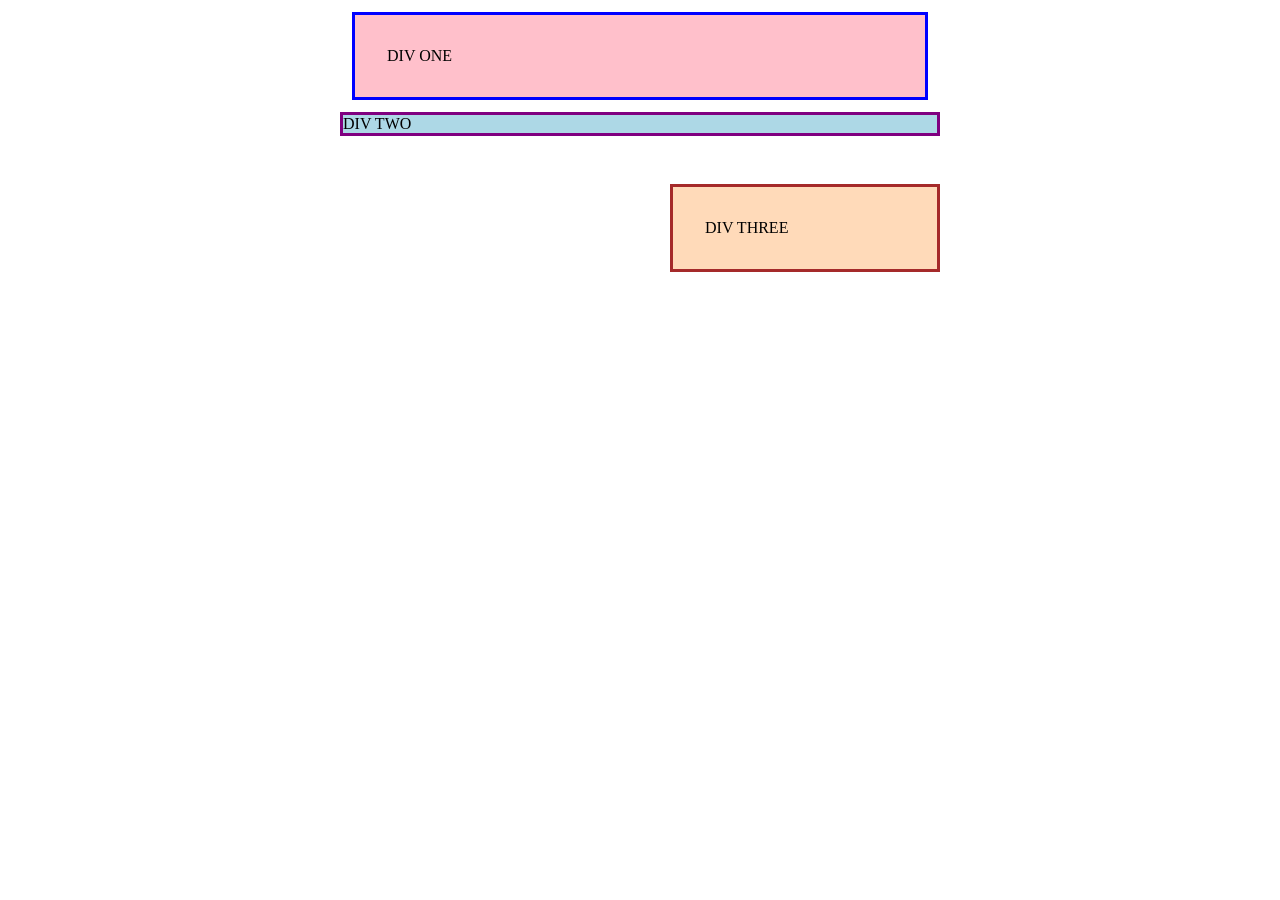
<file: foundations/block-and-inline/my-solutions/01-margin-and-padding-1/index.html>
<!DOCTYPE html>
<html lang="en">
  <head>
    <meta charset="UTF-8">
    <meta http-equiv="X-UA-Compatible" content="IE=edge">
    <meta name="viewport" content="width=device-width, initial-scale=1.0">
    <title>Margin and Padding exercise</title>
    <link rel="stylesheet" href="style.css">
  </head>
  <body>
    <div class="one">
      DIV ONE
    </div>
    <div class="two">
      DIV TWO
    </div>
    <div class="three">
      DIV THREE
    </div>
  </body>
</html>
</file>
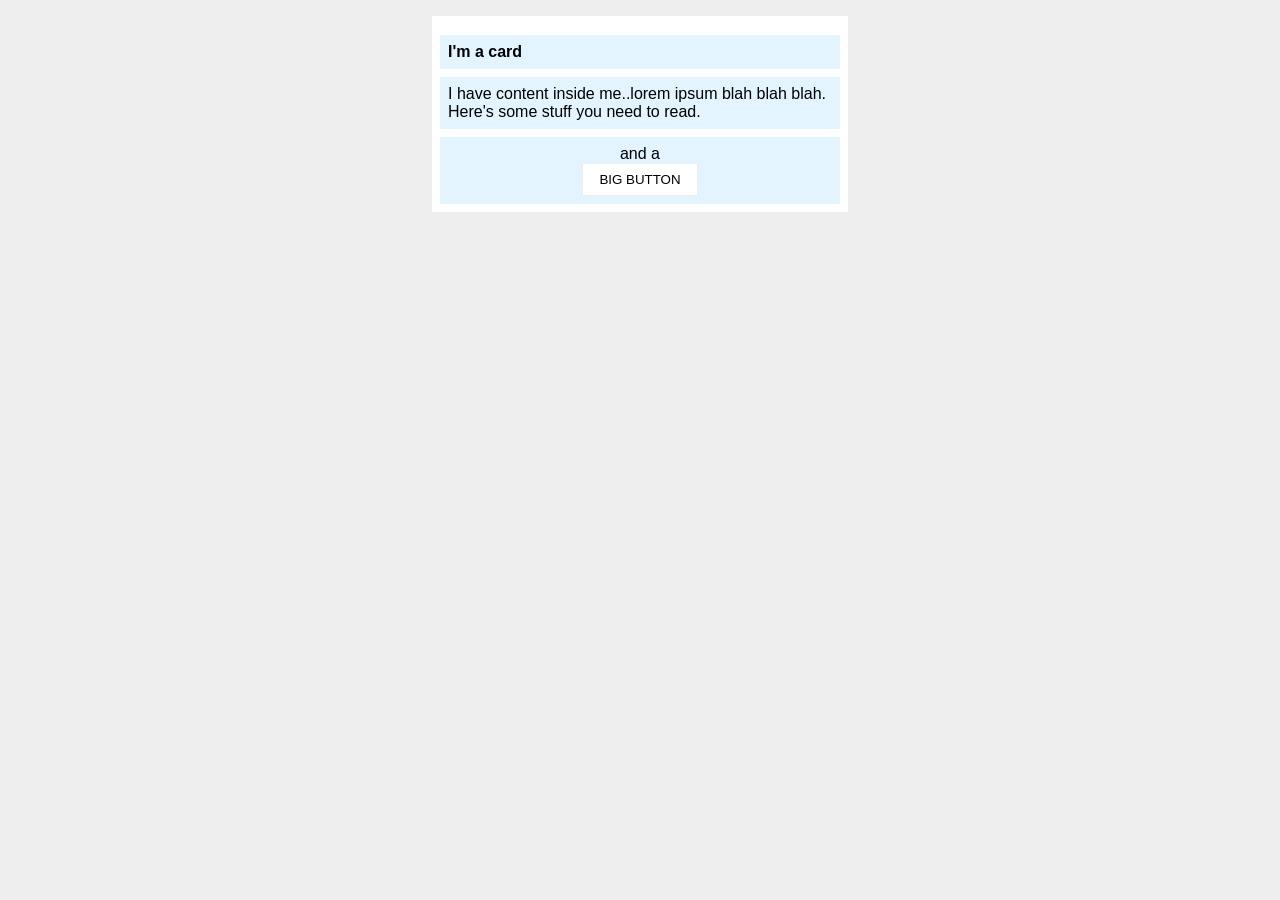
<file: foundations/block-and-inline/my-solutions/02-margin-and-padding-2/index.html>
<!DOCTYPE html>
<html lang="en">
  <head>
    <meta charset="UTF-8">
    <meta http-equiv="X-UA-Compatible" content="IE=edge">
    <meta name="viewport" content="width=device-width, initial-scale=1.0">
    <title>Margin and Padding exercise 2</title>
    <link rel="stylesheet" href="style.css">
  </head>
  <body>
    <div class="card">
      <h1 class="title">I'm a card</h1>
      <div class="content">I have content inside me..lorem ipsum blah blah blah. Here's some stuff you need to read.</div>
      <div class="button-container">and a <button>BIG BUTTON</button></div>
    </div>
  </body>
</html>
</file>
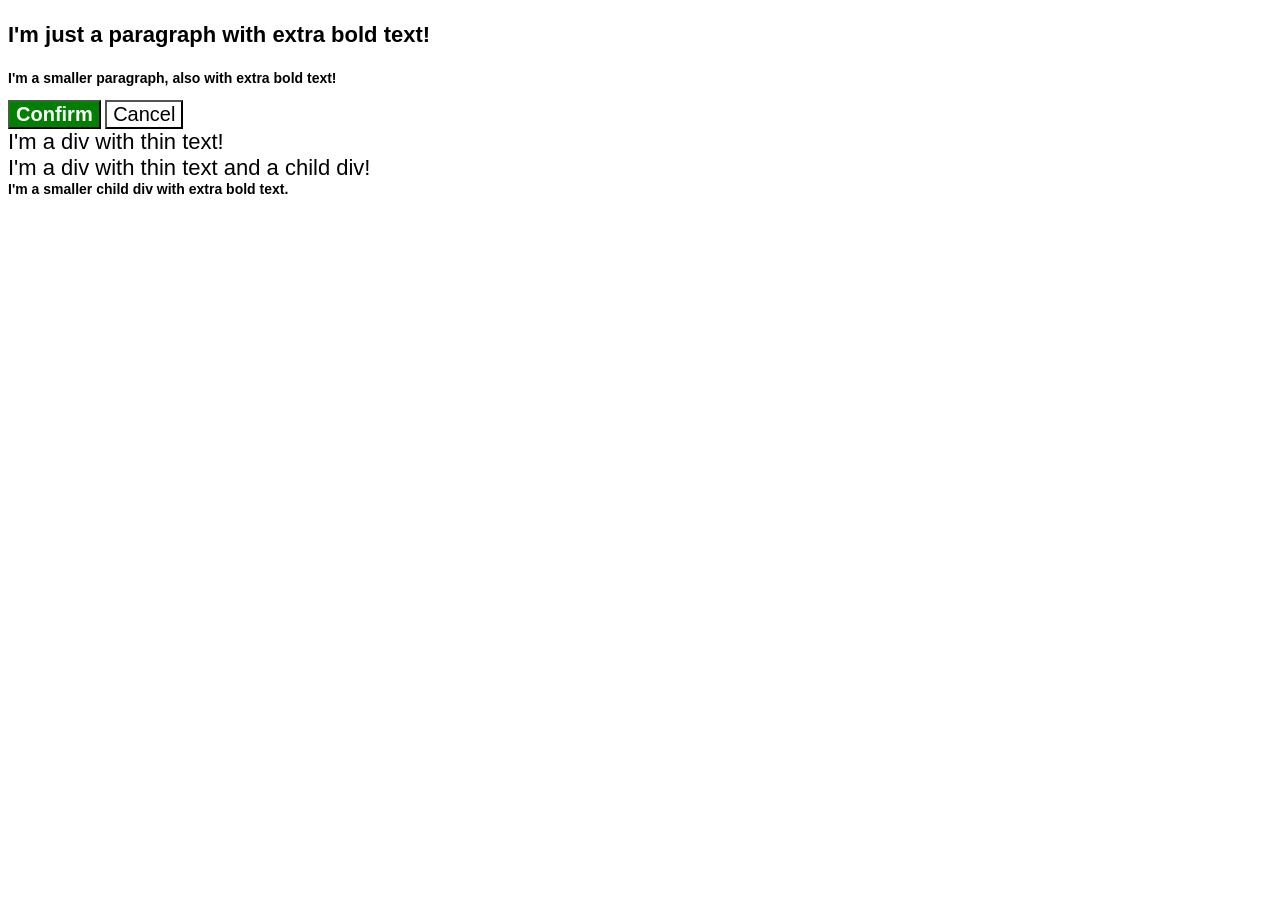
<file: foundations/cascade/my-solution/01-cascade-fix/index.html>
<!DOCTYPE html>
<html lang="en">
  <head>
    <meta charset="UTF-8">
    <meta http-equiv="X-UA-Compatible" content="IE=edge">
    <meta name="viewport" content="width=device-width, initial-scale=1.0">
    <title>Fix the Cascade</title>
    <link rel="stylesheet" href="style.css">
  </head>
  <body>
    <p class="para">I'm just a paragraph with extra bold text!</p>
    <p class="para small-para">I'm a smaller paragraph, also with extra bold text!</p>

    <button id="confirm-button" class="button confirm">Confirm</button>
    <button id="cancel-button" class="button cancel">Cancel</button>

    <div class="text">I'm a div with thin text!</div>
    <div class="text">I'm a div with thin text and a child div!
      <div class="text child">I'm a smaller child div with extra bold text.</div>
    </div>
  </body>
</html>
</file>
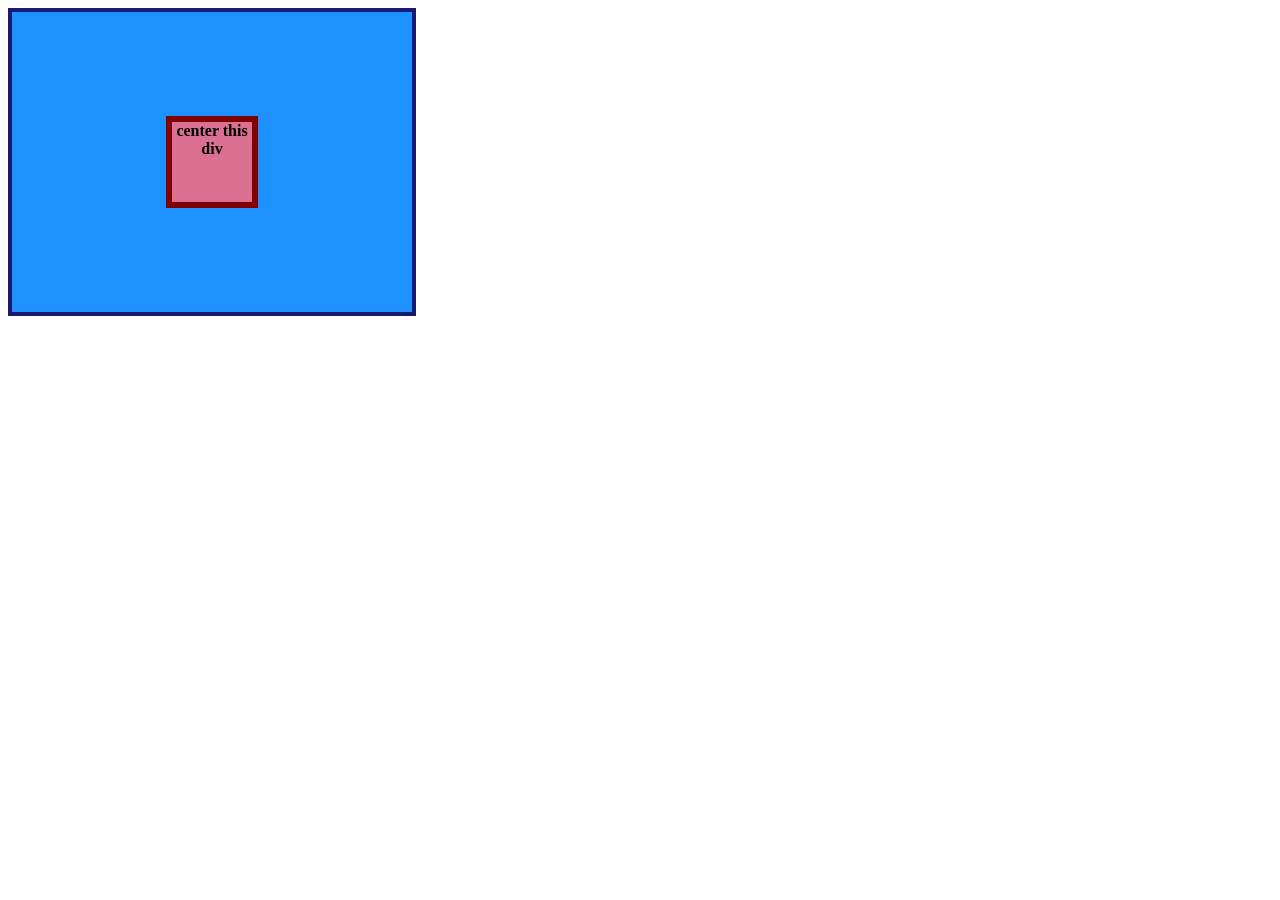
<file: foundations/flex/my-solutions/01-flex-center/index.html>
<!DOCTYPE html>
<html lang="en">
  <head>
    <meta charset="UTF-8">
    <meta http-equiv="X-UA-Compatible" content="IE=edge">
    <meta name="viewport" content="width=device-width, initial-scale=1.0">
    <title>CENTER THIS DIV</title>
    <link rel="stylesheet" href="style.css">
  </head>
  <body>
    <div class="container">
      <div class="box">center this div</div>
    </div>
  </body>
</html>
</file>
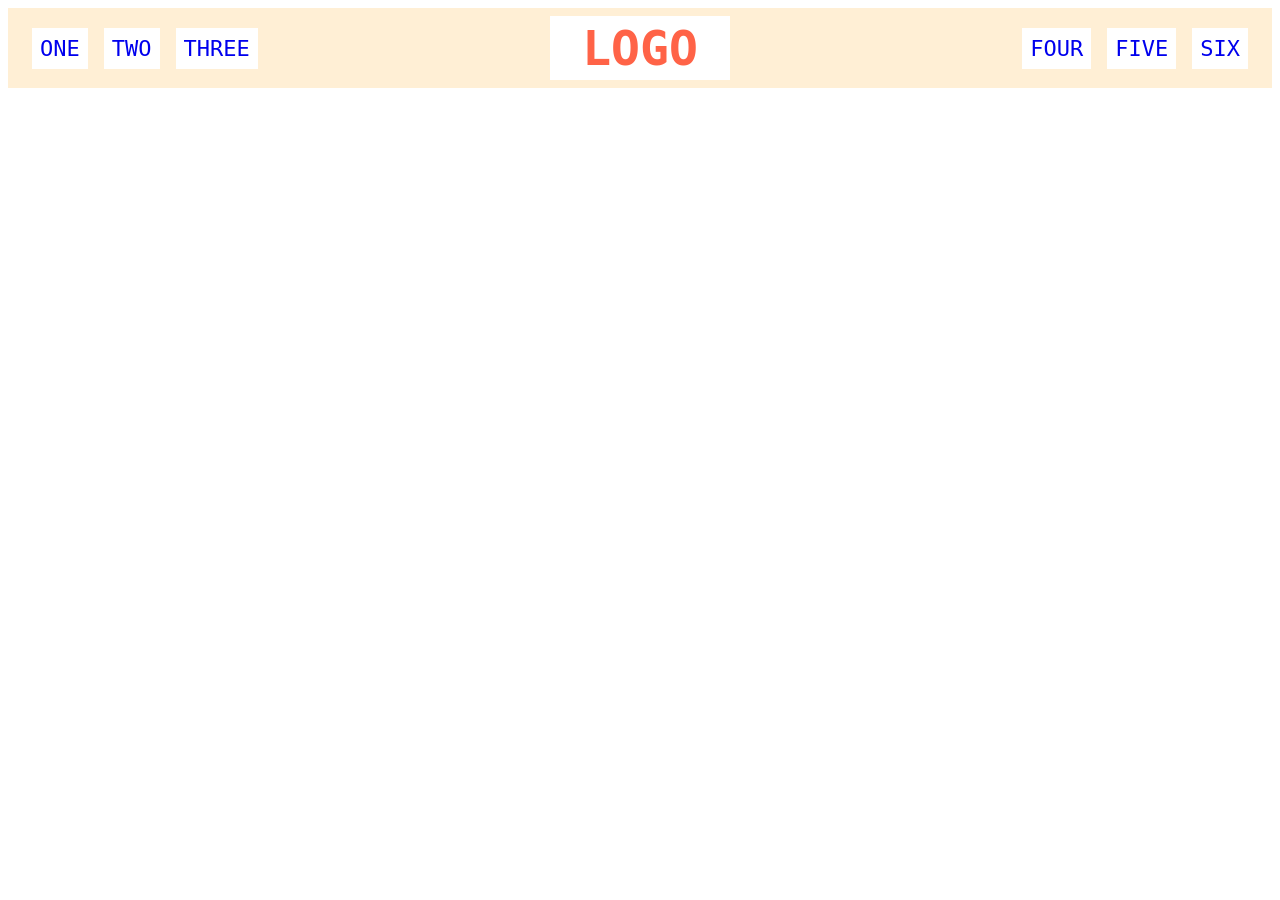
<file: foundations/flex/my-solutions/02-flex-header/index.html>
<!DOCTYPE html>
<html lang="en">
  <head>
    <meta charset="UTF-8">
    <meta http-equiv="X-UA-Compatible" content="IE=edge">
    <meta name="viewport" content="width=device-width, initial-scale=1.0">
    <title>Flex Header</title>
    <link rel="stylesheet" href="style.css">
  </head>
  <body>
    <div class="header">
      <div class="left-links">
        <ul>
          <li><a href="#">ONE</a></li>
          <li><a href="#">TWO</a></li>
          <li><a href="#">THREE</a></li>
        </ul>
      </div>
      <div class="logo">LOGO</div>
      <div class="right-links">
        <ul>
          <li><a href="#">FOUR</a></li>
          <li><a href="#">FIVE</a></li>
          <li><a href="#">SIX</a></li>
        </ul>
      </div>
    </div>
  </body>
</html>
</file>
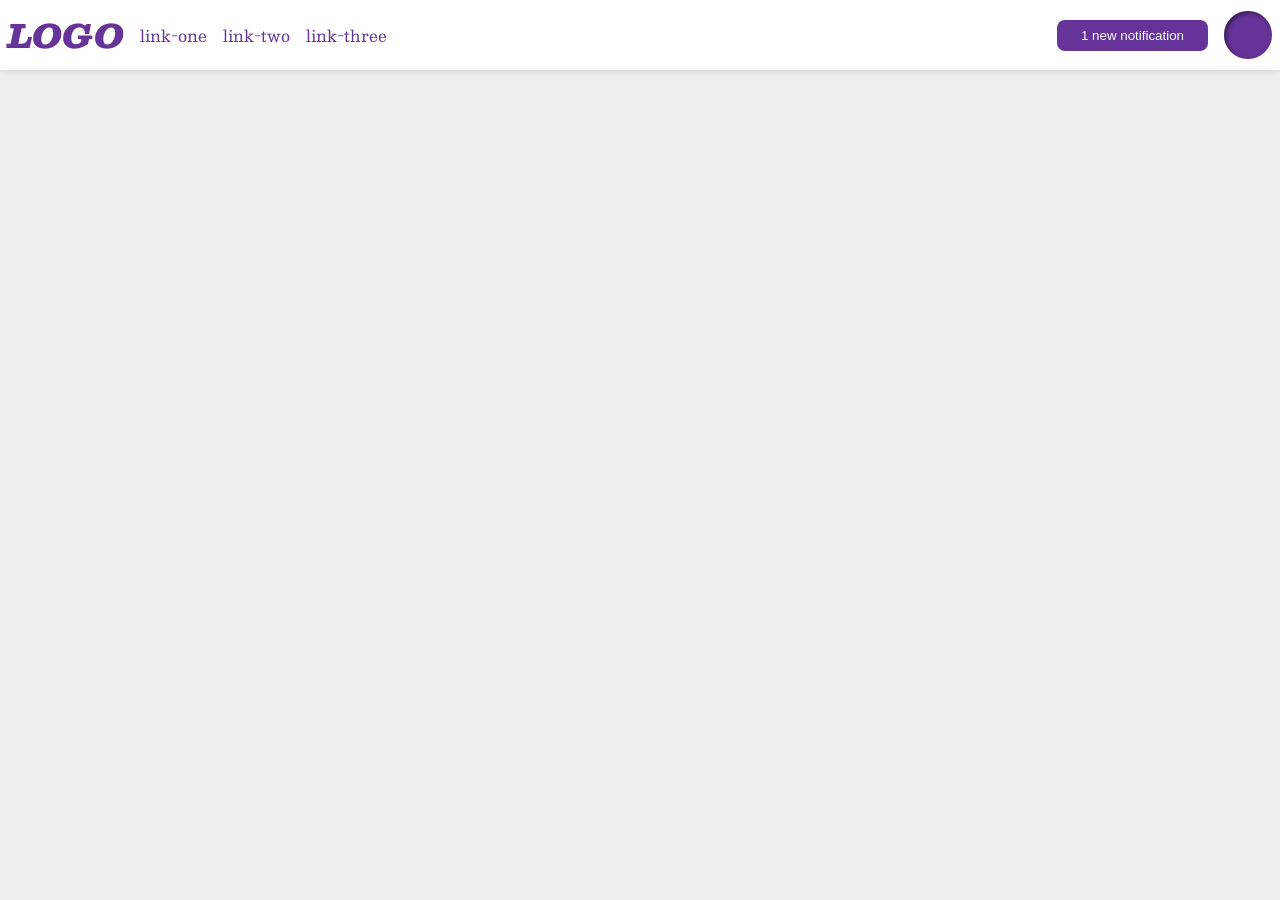
<file: foundations/flex/my-solutions/03-flex-header-2/index.html>
<!DOCTYPE html>
<html lang="en">
  <head>
    <meta charset="UTF-8">
    <meta http-equiv="X-UA-Compatible" content="IE=edge">
    <meta name="viewport" content="width=device-width, initial-scale=1.0">
    <title>Flex Header 2</title>
    <link rel="stylesheet" href="style.css">
  </head>
  <body>
    <div class="header">
      <div class="header-items header-left">
        <div class="logo">
          LOGO
        </div>
        <ul class="links">
          <li><a href="https://google.com">link-one</a></li>
          <li><a href="https://google.com">link-two</a></li>
          <li><a href="https://google.com">link-three</a></li>
        </ul>
      </div>
      <div class="header-items">
        <button class="notifications">
          1 new notification
        </button>
        <div class="profile-image"></div>
      </div>
    </div>
  </body>
</html>
</file>
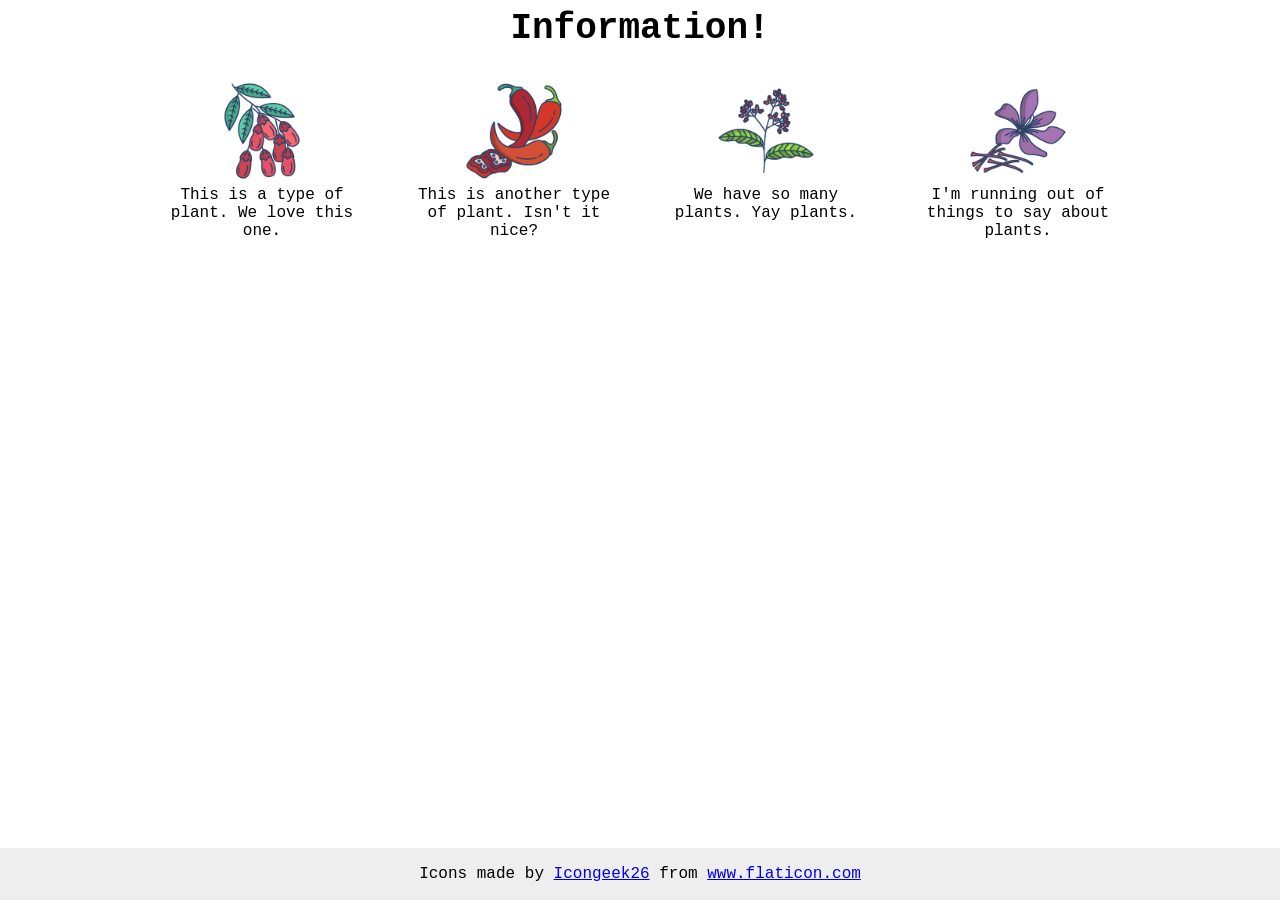
<file: foundations/flex/my-solutions/04-flex-information/index.html>
<!DOCTYPE html>
<html lang="en">
  <head>
    <meta charset="UTF-8">
    <meta http-equiv="X-UA-Compatible" content="IE=edge">
    <meta name="viewport" content="width=device-width, initial-scale=1.0">
    <title>Information</title>
    <link rel="stylesheet" href="style.css">
  </head>
  <body>

    <div class="title">Information!</div>
    
    <div class="information">
      <div class="item">
        <img src="./images/barberry.png" alt="barberry">
        <div class="text">This is a type of plant. We love this one.</div>
      </div>
      
      <div class="item">
        <img src="./images/chilli.png" alt="chili">
        <div class="text">This is another type of plant. Isn't it nice?</div>
      </div>
      
      <div class="item">
        <img src="./images/pepper.png" alt="pepper">
        <div class="text">We have so many plants. Yay plants.</div>
      </div>
      
      <div class="item">
        <img src="./images/saffron.png" alt="saffron">
        <div class="text">I'm running out of things to say about plants.</div>
      </div>
    </div>
 
    <!-- disregard this section, it's here to give attribution to the creator of these icons -->
    <div class="footer">
      <div>Icons made by <a href="https://www.flaticon.com/authors/icongeek26" title="Icongeek26">Icongeek26</a> from <a href="https://www.flaticon.com/" title="Flaticon">www.flaticon.com</a></div>
    </div>
  </body>
</html>
</file>
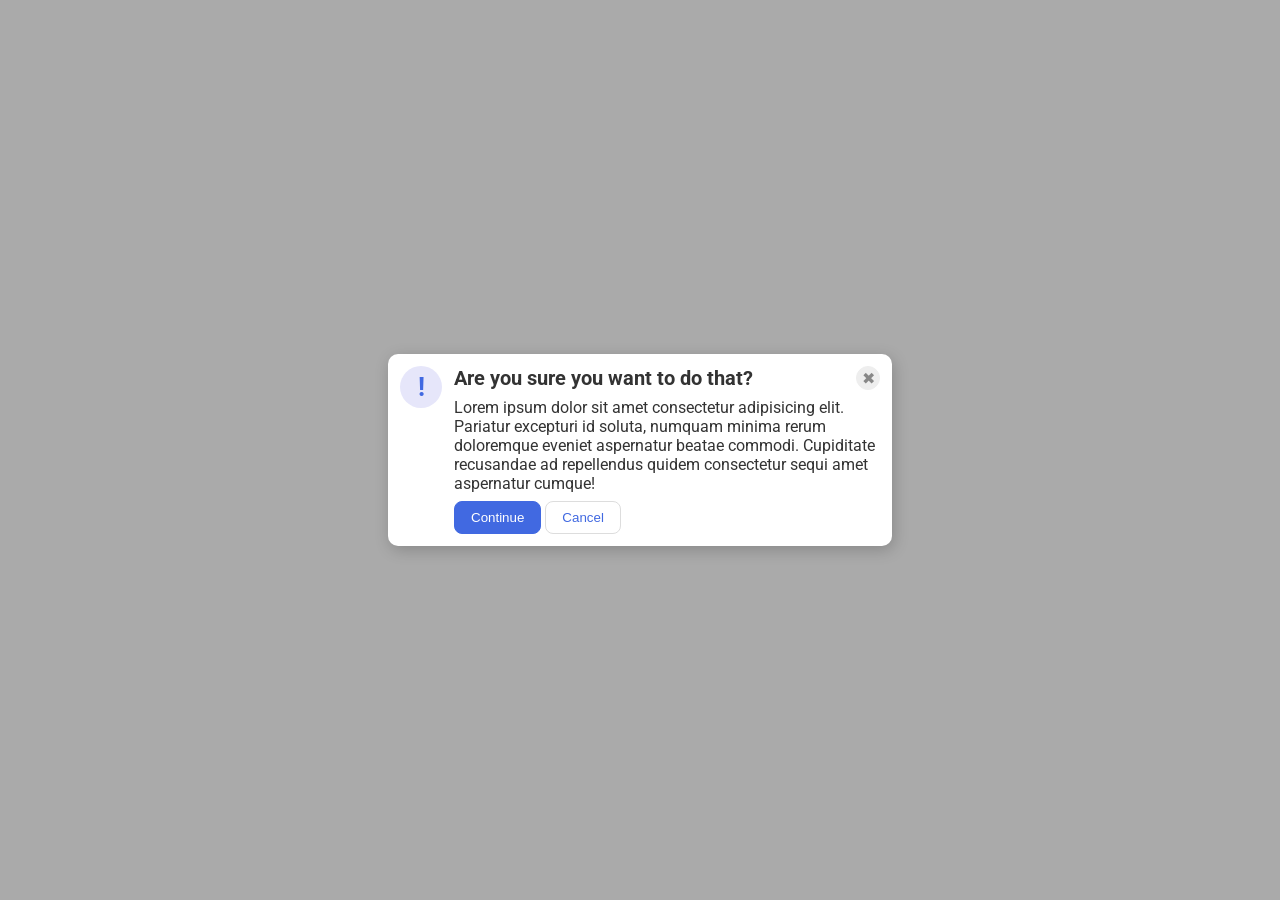
<file: foundations/flex/my-solutions/05-flex-modal/index.html>
<!DOCTYPE html>
<html lang="en">
  <head>
    <meta charset="UTF-8">
    <meta http-equiv="X-UA-Compatible" content="IE=edge">
    <meta name="viewport" content="width=device-width, initial-scale=1.0">
    <link rel="stylesheet" href="style.css">
    <title>Modal</title>
  </head>
  <body>
    <div class="modal">
      <div class="icon">!</div>
      <div class="modal-body">
        <div class="header-button-group">
          <div class="header">Are you sure you want to do that?</div>
          <button class="close-button">✖</button>
        </div>
        <div class="text">Lorem ipsum dolor sit amet consectetur adipisicing elit. Pariatur excepturi id soluta, numquam minima rerum doloremque eveniet aspernatur beatae commodi. Cupiditate recusandae ad repellendus quidem consectetur sequi amet aspernatur cumque!</div>
        <div class="modal-button">
          <button class="continue">Continue</button>
          <button class="cancel">Cancel</button>
        </div>
      </div>
    </div>
  </body>
</html>
</file>
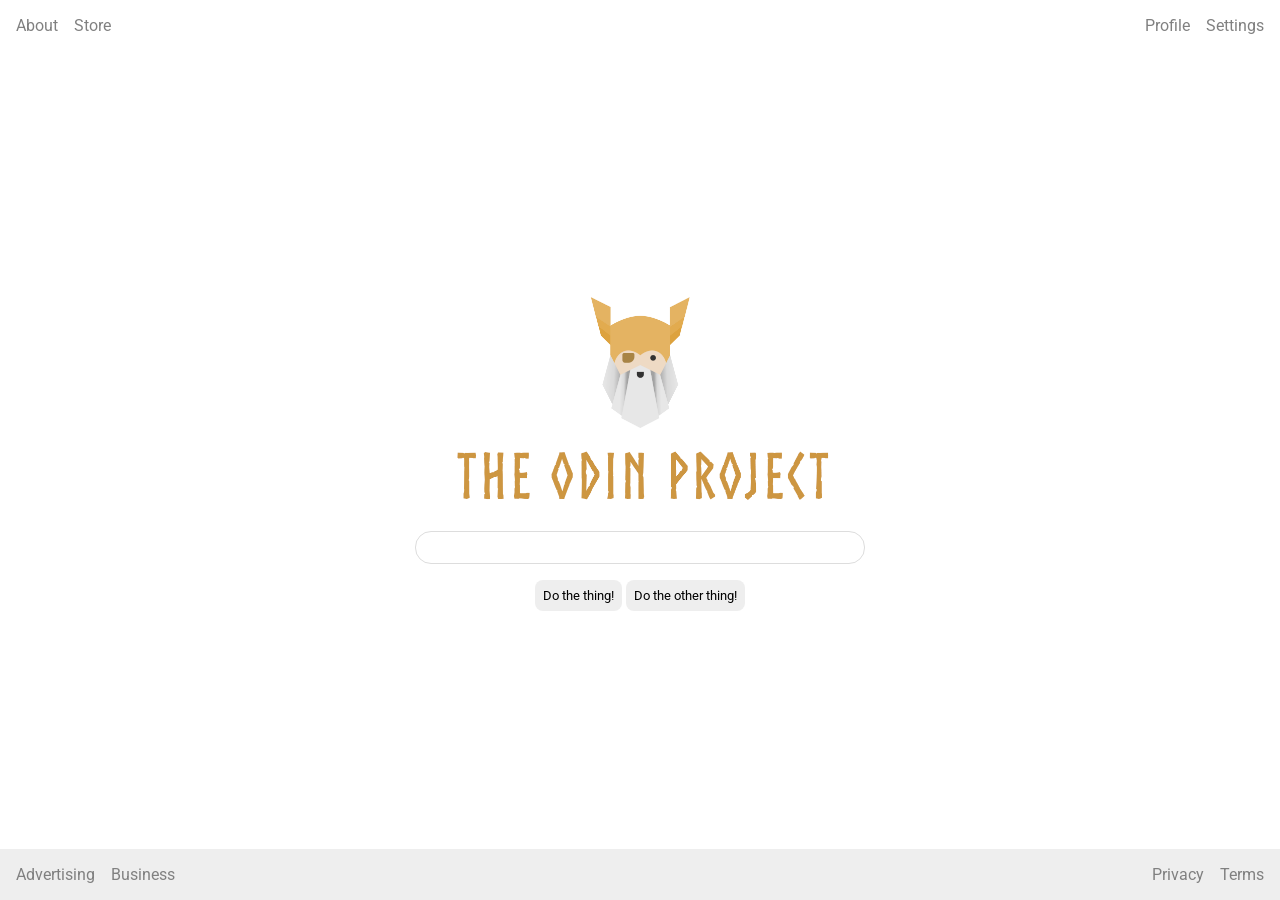
<file: foundations/flex/my-solutions/06-flex-layout/index.html>
<!DOCTYPE html>
<html lang="en">
  <head>
    <meta charset="UTF-8">
    <meta http-equiv="X-UA-Compatible" content="IE=edge">
    <meta name="viewport" content="width=device-width, initial-scale=1.0">
    <title>LAYOUT</title>
    <link rel="stylesheet" href="./style.css">
  </head>
  <body>
    <div class="header">
      <ul class="left-links">
        <li><a href="#">About</a></li>
        <li><a href="#">Store</a></li>
      </ul>
      <ul class="right-links">
        <li><a href="#">Profile</a></li>
        <li><a href="#">Settings</a></li>
      </ul>
    </div>
    <div class="content">
      <img src="./logo.png" alt="Project logo. Represents odin with the project name.">
      <div class="input">
        <input type="text">
      </div>
      <div class="buttons">
        <button>Do the thing!</button>
        <button>Do the other thing!</button>
      </div>
    </div>
    <div class="footer">
      <ul class="left-links">
        <li><a href="#">Advertising</a></li>
        <li><a href="#">Business</a></li>
      </ul>
      <ul class="right-links">
        <li><a href="#">Privacy</a></li>
        <li><a href="#">Terms</a></li>
      </ul>
    </div>
  </body>
</html>
</file>
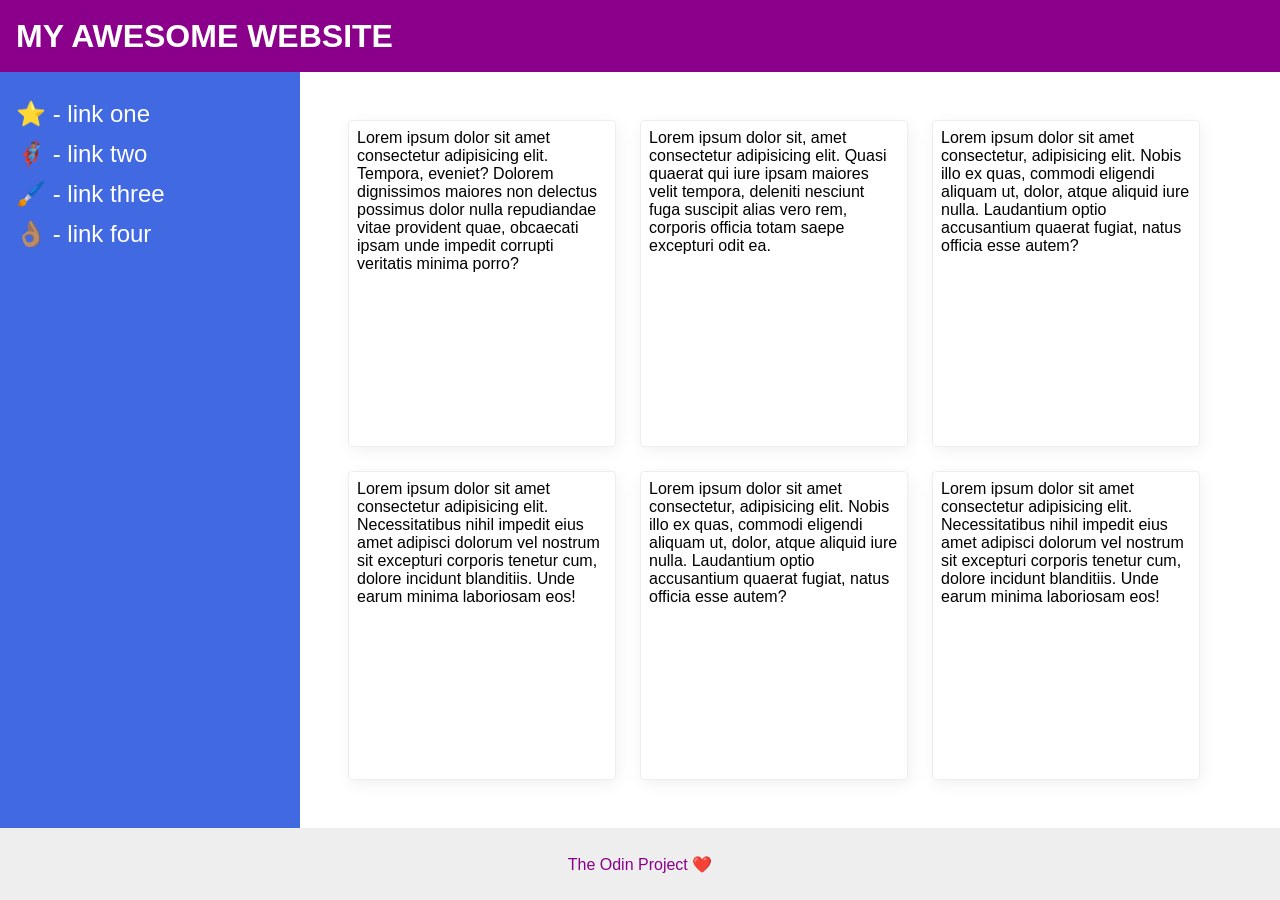
<file: foundations/flex/my-solutions/07-flex-layout-2/index.html>
<!DOCTYPE html>
<html lang="en">
  <head>
    <meta charset="UTF-8">
    <meta http-equiv="X-UA-Compatible" content="IE=edge">
    <meta name="viewport" content="width=device-width, initial-scale=1.0">
    <title>The Holy Grail</title>
    <link rel="stylesheet" href="style.css">
  </head>
  <body>
    <div class="header">
      MY AWESOME WEBSITE
    </div>
    
    <div class="content-layout">
      <div class="sidebar">
        <ul>
          <li><a href="#">⭐ - link one</a></li>
          <li><a href="#">🦸🏽‍♂️ - link two</a></li>
          <li><a href="#">🖌️ - link three</a></li>
          <li><a href="#">👌🏽 - link four</a></li>
        </ul>
      </div>
      
      <div class="card-layout">
        <div class="card">Lorem ipsum dolor sit amet consectetur adipisicing elit. Tempora, eveniet? Dolorem dignissimos maiores non delectus possimus dolor nulla repudiandae vitae provident quae, obcaecati ipsam unde impedit corrupti veritatis minima porro?</div>
        <div class="card">Lorem ipsum dolor sit, amet consectetur adipisicing elit. Quasi quaerat qui iure ipsam maiores velit tempora, deleniti nesciunt fuga suscipit alias vero rem, corporis officia totam saepe excepturi odit ea.</div>
        <div class="card">Lorem ipsum dolor sit amet consectetur, adipisicing elit. Nobis illo ex quas, commodi eligendi aliquam ut, dolor, atque aliquid iure nulla. Laudantium optio accusantium quaerat fugiat, natus officia esse autem?</div>
        <div class="card">Lorem ipsum dolor sit amet consectetur adipisicing elit. Necessitatibus nihil impedit eius amet adipisci dolorum vel nostrum sit excepturi corporis tenetur cum, dolore incidunt blanditiis. Unde earum minima laboriosam eos!</div>
        <div class="card">Lorem ipsum dolor sit amet consectetur, adipisicing elit. Nobis illo ex quas, commodi eligendi aliquam ut, dolor, atque aliquid iure nulla. Laudantium optio accusantium quaerat fugiat, natus officia esse autem?</div>
        <div class="card">Lorem ipsum dolor sit amet consectetur adipisicing elit. Necessitatibus nihil impedit eius amet adipisci dolorum vel nostrum sit excepturi corporis tenetur cum, dolore incidunt blanditiis. Unde earum minima laboriosam eos!</div>
      </div>
    </div>
    <div class="footer">
      The Odin Project ❤️
    </div>
  </body>
</html>
</file>
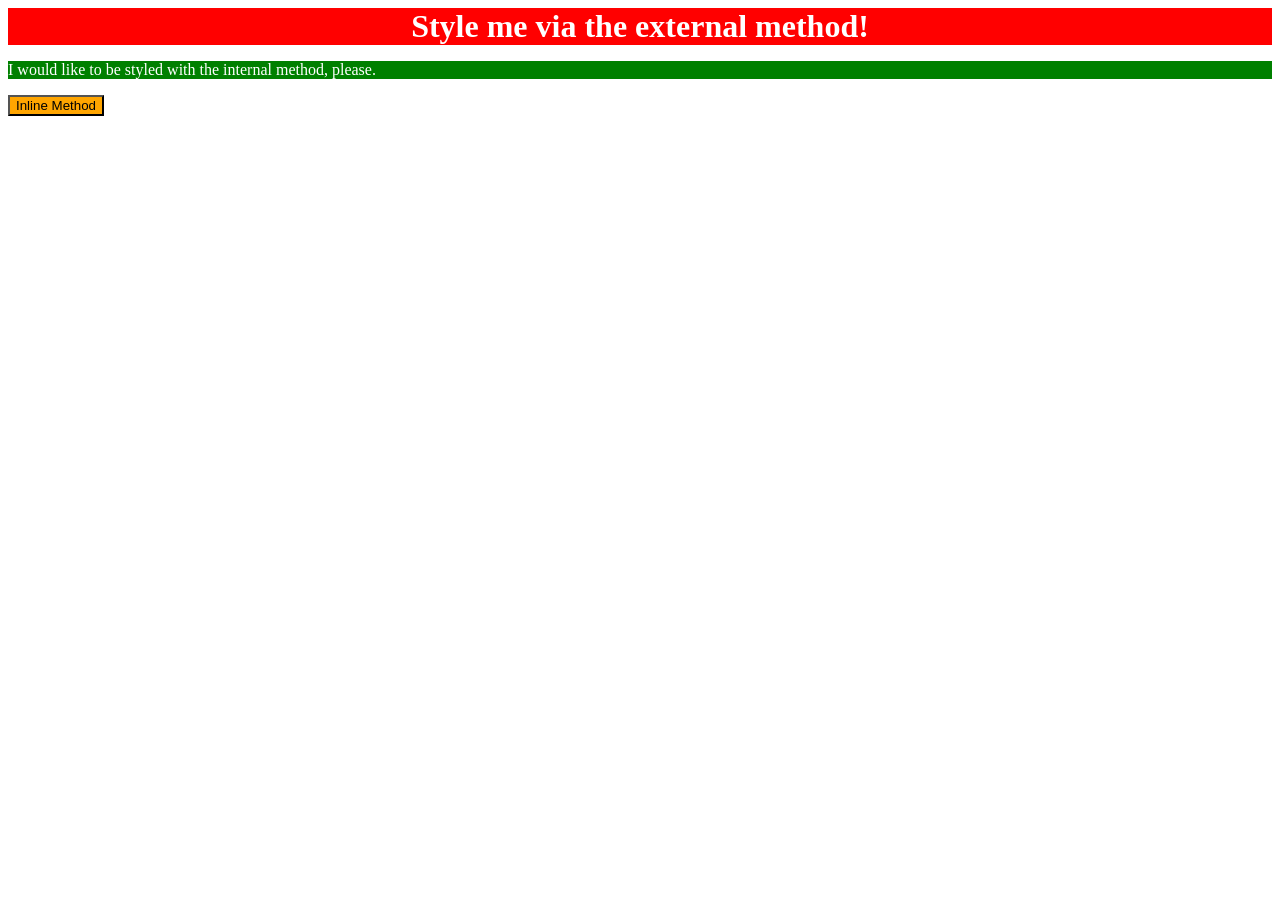
<file: foundations/intro-to-css/my-solutions/01-css-methods/index.html>
<!DOCTYPE html>
<html lang="en">
  <head>
    <meta charset="UTF-8">
    <meta http-equiv="X-UA-Compatible" content="IE=edge">
    <meta name="viewport" content="width=device-width, initial-scale=1.0">
    <link rel="stylesheet" href="./style.css">
    <title>Methods for Adding CSS</title>
    <style>
      p {
        color: white;
        background-color: green;
      } 
    </style>
  </head>
  <body>
    <div>Style me via the external method!</div>
    <p>I would like to be styled with the internal method, please.</p>
    <button style="background-color: orange;">Inline Method</button>
  </body>
</html>
</file>
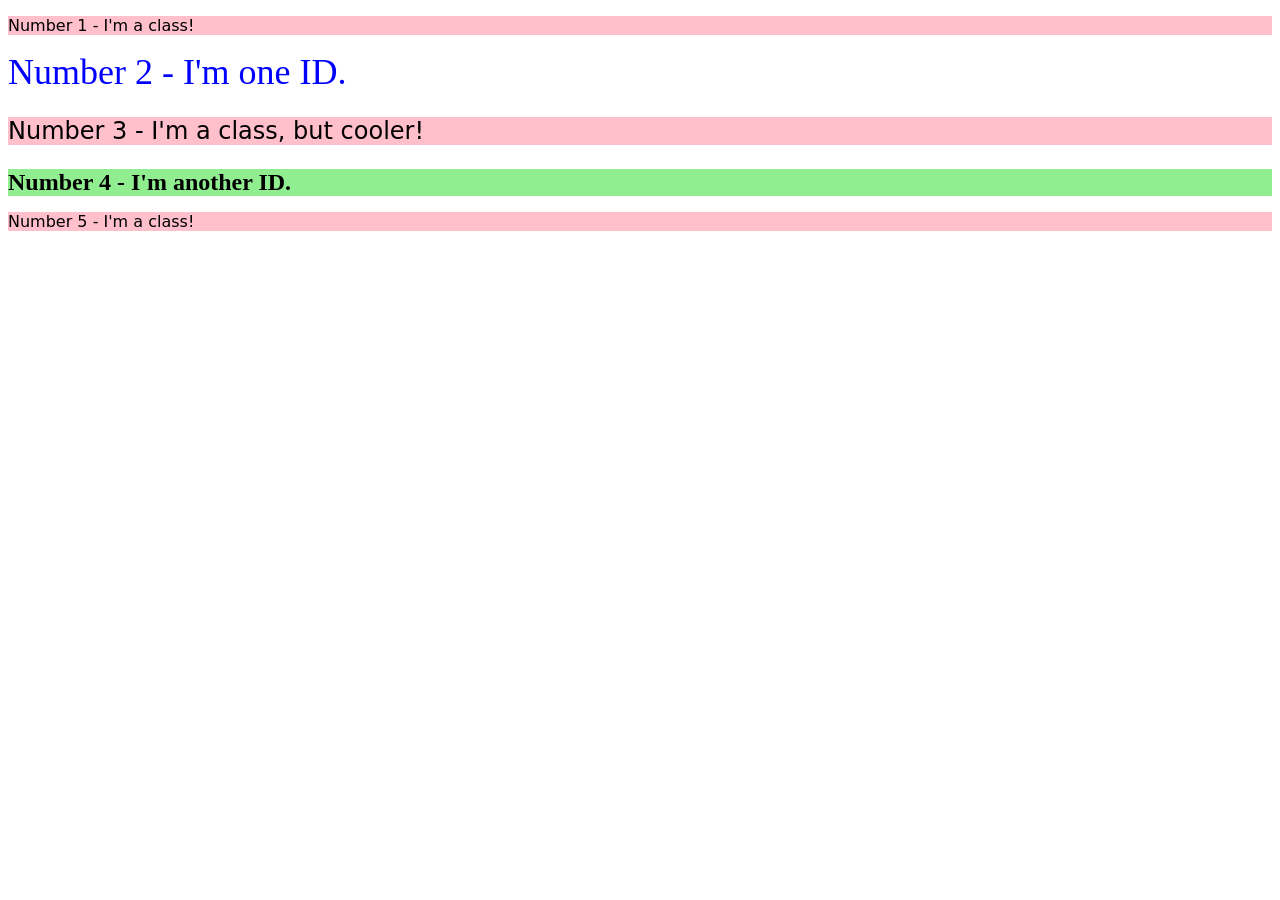
<file: foundations/intro-to-css/my-solutions/02-class-id-selectors/index.html>
<!DOCTYPE html>
<html lang="en">
  <head>
    <meta charset="UTF-8">
    <meta http-equiv="X-UA-Compatible" content="IE=edge">
    <meta name="viewport" content="width=device-width, initial-scale=1.0">
    <title>Class and ID Selectors</title>
    <link rel="stylesheet" href="style.css">
  </head>
  <body>
    <p class="odd-number">Number 1 - I'm a class!</p>
    <div id="second-element">Number 2 - I'm one ID.</div>
    <p class="odd-number cooler">Number 3 - I'm a class, but cooler!</p>
    <div id="fourth-element">Number 4 - I'm another ID.</div>
    <p class="odd-number">Number 5 - I'm a class!</p>
  </body>
</html>
</file>
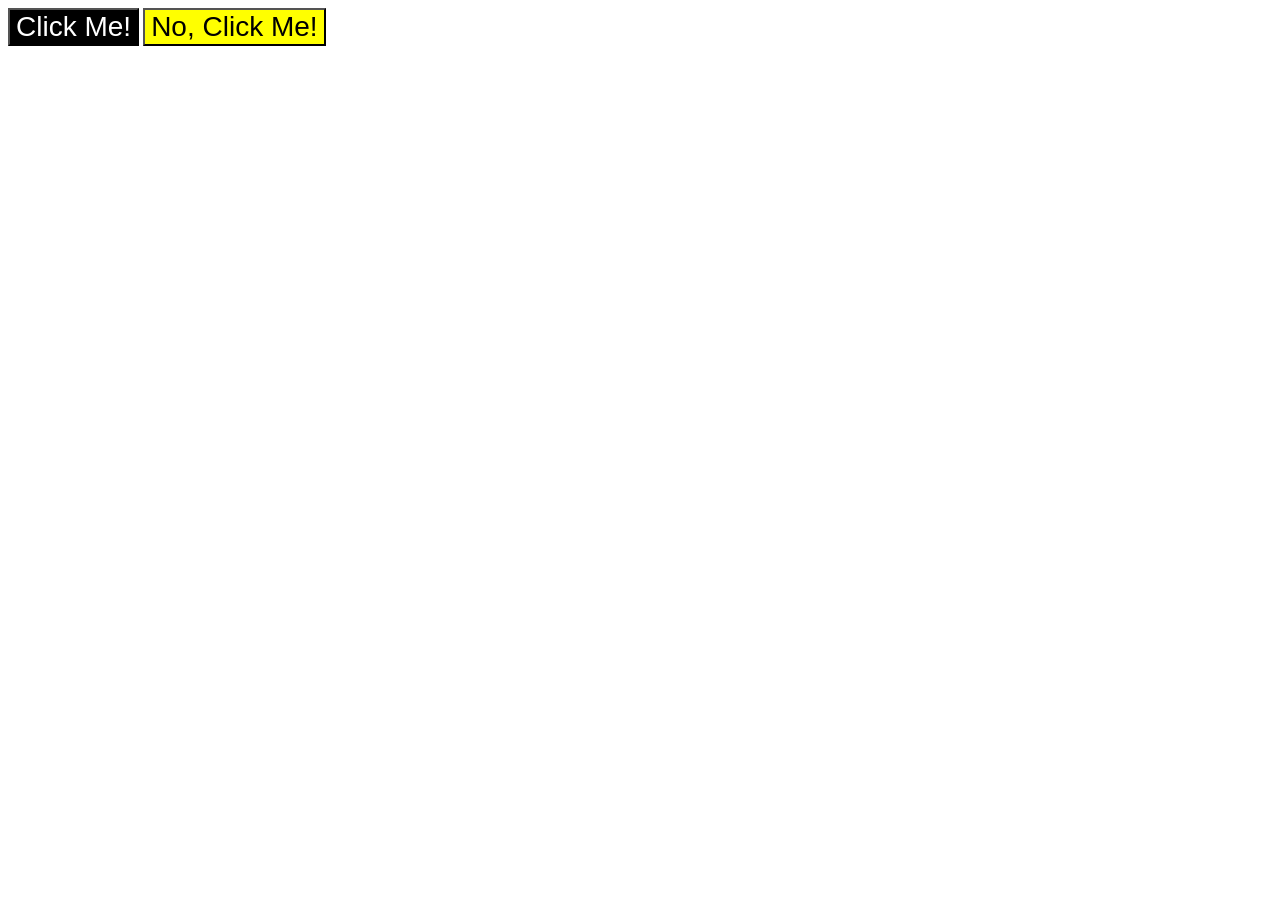
<file: foundations/intro-to-css/my-solutions/03-grouping-selectors/index.html>
<!DOCTYPE html>
<html lang="en">
  <head>
    <meta charset="UTF-8">
    <meta http-equiv="X-UA-Compatible" content="IE=edge">
    <meta name="viewport" content="width=device-width, initial-scale=1.0">
    <title>Grouping Selectors</title>
    <link rel="stylesheet" href="style.css">
  </head>
  <body>
    <button class="click-me">Click Me!</button>
    <button class="no-click-me">No, Click Me!</button>
  </body>
</html>
</file>
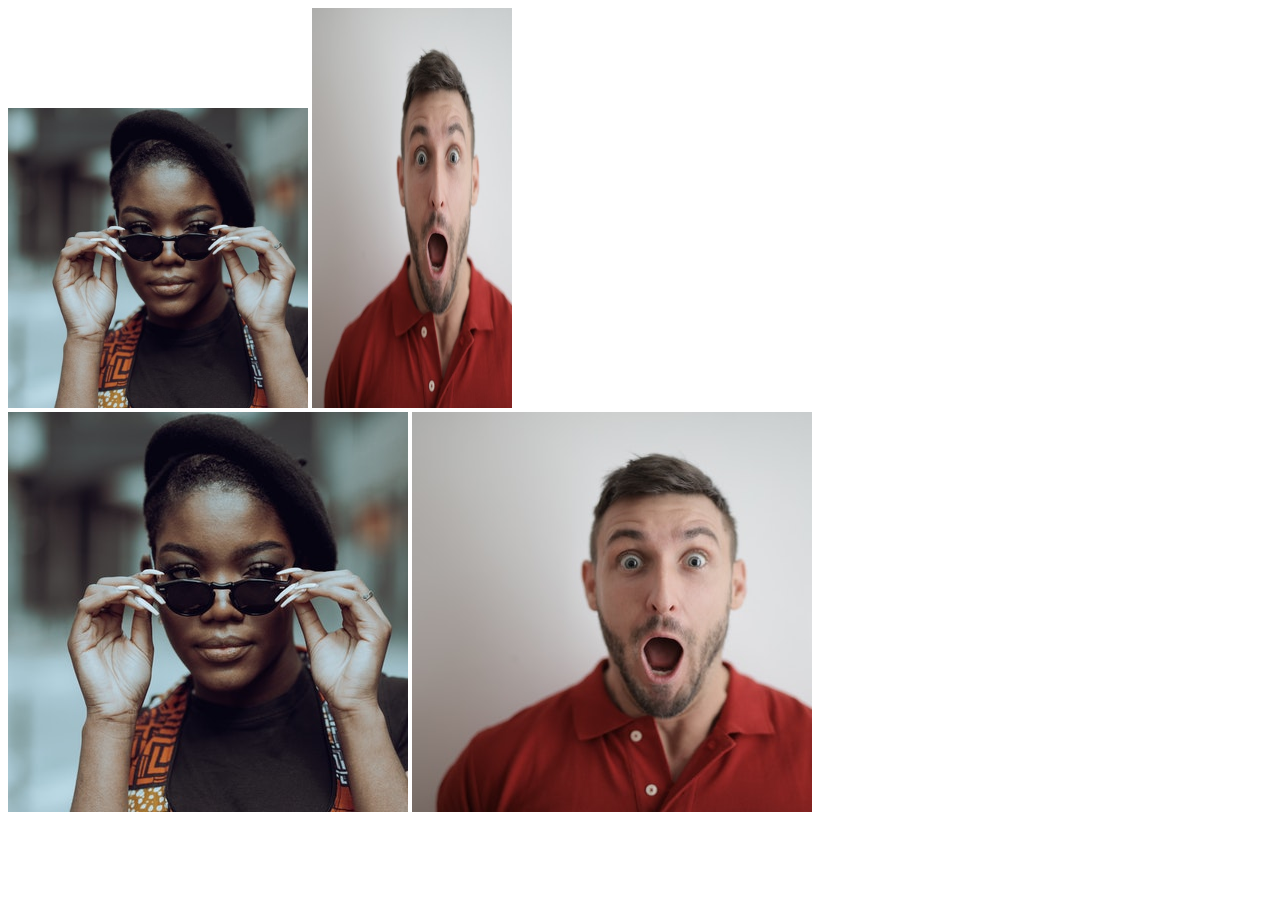
<file: foundations/intro-to-css/my-solutions/04-chaining-selectors/index.html>
<!DOCTYPE html>
<html lang="en">
  <head>
    <meta charset="UTF-8">
    <meta http-equiv="X-UA-Compatible" content="IE=edge">
    <meta name="viewport" content="width=device-width, initial-scale=1.0">
    <title>Chaining Selectors</title>
    <link rel="stylesheet" href="style.css">
  </head>
  <body>
    <!-- Use the classes BELOW this line -->
    <div>
      <img class="avatar proportioned" src="./images/pexels-katho-mutodo-8434791.jpg" alt="Woman with glasses">
      <img class="avatar distorted" src="./images/pexels-andrea-piacquadio-3777931.jpg" alt="Man with surprised expression">
    </div>
    <!-- Use the classes ABOVE this line -->
    <div>
      <img class="original proportioned" src="./images/pexels-katho-mutodo-8434791.jpg" alt="Woman with glasses">
      <img class="original distorted" src="./images/pexels-andrea-piacquadio-3777931.jpg" alt="Man with surprised expression">
    </div>
  </body>
</html>
</file>
<file: foundations/block-and-inline/my-solutions/01-margin-and-padding-1/style.css>
body {
  max-width: 600px;
  margin: 0 auto;
}

.one {
  background: pink;
  border: 3px solid blue;
  /* CHANGE ME */
  padding: 32px;
  margin: 12px;
}

.two {
  background: lightblue;
  border: 3px solid purple;
  /* CHANGE ME */
  margin-bottom: 48px;
}

.three {
  background: peachpuff;
  border: 3px solid brown;
  width: 200px;
  /* CHANGE ME */
  padding: 32px;
  margin-left: auto;
}
</file>
<file: foundations/block-and-inline/my-solutions/02-margin-and-padding-2/style.css>
body {
  background: #eee;
  font-family: sans-serif;
}

.card {
  width: 400px;
  background: #fff;
  margin: 16px auto;
  padding: 8px;
}

.title {
  background: #e3f4ff;
  padding: 8px;
  margin-bottom: 8px;
  font-size: 16px;
}

.content {
  background: #e3f4ff;
  padding: 8px;
  margin: 8px auto;
}

.button-container {
  background: #e3f4ff;
  text-align: center;
  padding: 8px;
}

button {
  background: white;
  border: 1px solid #eee;
  display: block;
  margin: auto;
  padding: 8px 16px;
}
</file>
<file: foundations/cascade/my-solution/01-cascade-fix/style.css>
body {
  font-family: Arial, Helvetica, sans-serif;
}

.para,
.small-para {
  color: hsl(0, 0%, 0%);
  font-weight: 800;
}

.para.small-para {
  font-size: 14px;
  font-weight: 800;
}

.para {
  font-size: 22px;
}

#confirm-button {
  background: green;
  color: white;
  font-weight: bold;
} 

.button {
  background-color: rgb(255, 255, 255);
  color: rgb(0, 0, 0);
  font-size: 20px;
}

.text.child {
  color: rgb(0, 0, 0);
  font-weight: 800;
  font-size: 14px;
}

div.text {
  color: rgb(0, 0, 0);
  font-size: 22px;
  font-weight: 100;
}
</file>
<file: foundations/flex/my-solutions/01-flex-center/style.css>
.container {
  background: dodgerblue;
  border: 4px solid midnightblue;
  width: 400px;
  height: 300px;
  display: flex;
  justify-content: center;
  align-items: center;
}

.box {
  background: palevioletred;
  font-weight: bold;
  text-align: center;
  border: 6px solid maroon;
  width: 80px;
  height: 80px;
}
</file>
<file: foundations/flex/my-solutions/02-flex-header/style.css>
.header  {
  font-family: monospace;
  background: papayawhip;
  display: flex;
  justify-content: space-between;
  align-items: center;
}

.logo {
  font-size: 48px;
  font-weight: 900;
  color: tomato;
  background: white;
  padding: 4px 32px;
  margin: 8px;
}

ul {
  display: flex;
  justify-content: space-between;
  /* this removes the dots on the list items*/
  list-style-type: none;
  padding: 8px;
  margin: 8px;
}

a {
  font-size: 22px;
  background: white;
  padding: 8px;
  /* this removes the line under the links */
  text-decoration: none;
  margin: 8px
}
</file>
<file: foundations/flex/my-solutions/03-flex-header-2/style.css>
/* this is some magical font-importing.  
you'll learn about it later. */
@import url('https://fonts.googleapis.com/css2?family=Besley:ital,wght@0,400;1,900&display=swap');

body {
  margin: 0;
  background: #eee;
  font-family: Besley, serif;
}

.header {
  background: white;
  border-bottom: 1px solid #ddd;
  box-shadow: 0 0 8px rgba(0,0,0,.1);
  display: flex;
  justify-content: space-between;
  padding: 8px;
}

.header-items{
  display: flex;
  justify-content: space-around;
  align-items: center;
  gap: 16px;
}

.profile-image {
  background: rebeccapurple;
  box-shadow: inset 2px 2px 4px rgba(0,0,0,.5);
  border-radius: 50%;
  width: 48px;
  height: 48px;
}

.logo {
  color: rebeccapurple;
  font-size: 32px;
  font-weight: 900;
  font-style: italic;
}

.links {
  display: flex;
  gap: 16px;
}

button {
  border: none;
  border-radius: 8px;
  background: rebeccapurple;
  color: white;
  padding: 8px 24px;
}

a {
  /* this removes the line under our links */
  text-decoration: none;
  color: rebeccapurple;
}

ul {
  list-style-type: none;
  margin: 0;
  padding: 0;
}
</file>
<file: foundations/flex/my-solutions/04-flex-information/style.css>
body {
  font-family: 'Courier New', Courier, monospace;
}

img {
  width: 100px;
  height: 100px;
}

.title {
  font-size: 36px;
  font-weight: 900;
  text-align: center;
  margin-bottom: 32px;
}

.information {
  display: flex;
  justify-content: center;
  gap: 52px;
}

.item {
  max-width: 200px;
  text-align: center;
  display: flex;
  flex-direction: column;
  justify-content: flex-start;
  align-items: center;
  flex-wrap: wrap;
  gap: 5px;
}

/* do not edit this footer */
.footer {
  position: fixed;
  bottom: 0;
  left: 0;
  right: 0;
  height: 52px;
  display: flex;
  align-items: center;
  justify-content: center;
  background: #eee;
}
</file>
<file: foundations/flex/my-solutions/05-flex-modal/style.css>
@import url('https://fonts.googleapis.com/css2?family=Roboto:wght@400;700&display=swap');

html, body {
  height: 100%;
}

body {
  font-family: Roboto, sans-serif;
  margin: 0;
  background: #aaa;
  color: #333;
  /* I'll give you this one for free lol */
  display: flex;
  align-items: center;
  justify-content: center;
}

.modal {
  background: white;
  width: 480px;
  border-radius: 10px;
  box-shadow: 2px 4px 16px rgba(0,0,0,.2);
}

.icon {
  color: royalblue;
  font-size: 26px;
  font-weight: 700;
  background: lavender;
  width: 42px;
  height: 42px;
  border-radius: 50%;
  display: flex;
  align-items: center;
  justify-content: center;
}

.close-button {
  background: #eee;
  border-radius: 50%;
  color: #888;
  font-weight: 400;
  font-size: 16px;
  height: 24px;
  width: 24px;
  display: flex;
  align-items: center;
  justify-content: center;
  border: 1px solid #eee;
  padding: 0;
}

button {
  cursor: pointer;
  padding: 8px 16px;
  border-radius: 8px;
}

button.continue {
  background: royalblue;
  border: 1px solid royalblue;
  color: white;
}

button.cancel {
  background: white;
  border: 1px solid #ddd;
  color: royalblue;
}


/* My solutions */
.modal {
  display: flex;
  padding: 12px;
  gap: 12px;
}

.modal-body {
  display: flex;
  flex-direction: column;
  gap: 8px;
}

.icon {
  flex-shrink: 0;
}

.header {
  font-size: 20px;
  font-weight: bold;
}

.header-button-group {
  display: flex;
  justify-content: space-between;
  align-items: center;
}
</file>
<file: foundations/flex/my-solutions/06-flex-layout/style.css>
@import url('https://fonts.googleapis.com/css2?family=Roboto:wght@400;700&display=swap');

body {
  height: 100vh;
  margin: 0;
  overflow: hidden;
  font-family: Roboto, sans-serif;
}

img {
  width: 600px;
}

button {
  font-family: Roboto, sans-serif;
  border: none;
  border-radius: 8px;
  background: #eee;
}

input {
  border: 1px solid #ddd;
  border-radius: 16px;
  padding: 8px 24px;
  width: 400px;
}

/* My Solutions */
.header,
.footer {
  padding: 16px;
}

.header {
  display: flex;
  justify-content: space-between;
}

.left-links,
.right-links{
  display: flex;
  gap: 16px;
}

.content {
  align-self: center;
  display: flex;
  flex-direction: column;
  align-items: center;
  gap: 16px;
}

.footer {
  display: flex;
  justify-content: space-between;
  background-color: #eeeeee;
}

button {
  padding: 8px;
}

body {
  display: flex;
  flex-direction: column;
  justify-content: space-between;
}

ul {
  list-style-type: none;
  margin: 0px;
  padding: 0px;
}

a {
  text-decoration: none;
  color: grey;
}
</file>
<file: foundations/flex/my-solutions/07-flex-layout-2/style.css>
body {
  font-family: -apple-system, BlinkMacSystemFont, 'Segoe UI', Roboto, Oxygen, Ubuntu, Cantarell, 'Open Sans', 'Helvetica Neue', sans-serif;
  margin: 0;
  min-height: 100vh;
}

.header {
  height: 72px;
  background: darkmagenta;
  color: white;
}

.footer {
  height: 72px;
  background: #eee;
  color: darkmagenta;
}

.sidebar {
  width: 300px;
  background: royalblue;
  box-sizing: border-box;
}

.card {
  border: 1px solid #eee;
  box-shadow: 2px 4px 16px rgba(0,0,0,.06);
  border-radius: 4px;
}

/* My Solutions */
body {
  display: flex;
  flex-direction: column;
}

ul {
  list-style-type: none;
  margin: 0px;
  padding: 0px; 
}

li {
  margin: 12px 0 12px 0;
}

a {
  font-size: 24px;
  color: white;
  text-decoration: none;
}

.header {
  display: flex;
  align-items: center;
  font-size: 32px;
  font-weight: 900;
  padding-left: 16px;
}

.sidebar {
  flex-shrink: 0;
  padding: 16px;
}

.content-layout {
  flex-grow: 2;
  display: flex;
}

.card-layout {
  padding: 48px;
  flex-grow: 2;
  display: flex;
  flex-wrap: wrap;
  /* justify-content: center; */
  gap: 24px;
}

.card {
  padding: 8px;
  max-width: 250px;
}

.footer {
  display: flex;
  align-items: center;
  justify-content: center;
}
</file>
<file: foundations/intro-to-css/my-solutions/01-css-methods/style.css>
div {
	color: white;
	background-color: red;
	text-align: center;
	font-size: 32px;
	font-weight: bold;
}
</file>
<file: foundations/intro-to-css/my-solutions/02-class-id-selectors/style.css>
/* Add CSS Styling */

.odd-number {
	background-color: pink;
	font-family: Verdana, 'DejaVu Sans', sans-serif;
}

.odd-number.cooler {
	font-size: 24px
}

#second-element {
	color: blue;
	font-size: 36px;
}

#fourth-element {
	background-color: lightgreen;
	font-size: 24px;
	font-weight: bold;
}
</file>
<file: foundations/intro-to-css/my-solutions/03-grouping-selectors/style.css>
/* Add CSS Styling */
.click-me,
.no-click-me {
	font-size: 28px;
	font-family: Helvetica, 'Times New Roman', sans-serif
}

.click-me {
	color: white;
	background-color: black;	
}

.no-click-me {
	background-color: yellow;
}
</file>
<file: foundations/intro-to-css/my-solutions/04-chaining-selectors/style.css>
/* Add CSS Styling */
.avatar.proportioned {
	width: 300px;
	height: auto;
}

.avatar.distorted {
	width: 200px;
	height: 400px;
}
</file>
